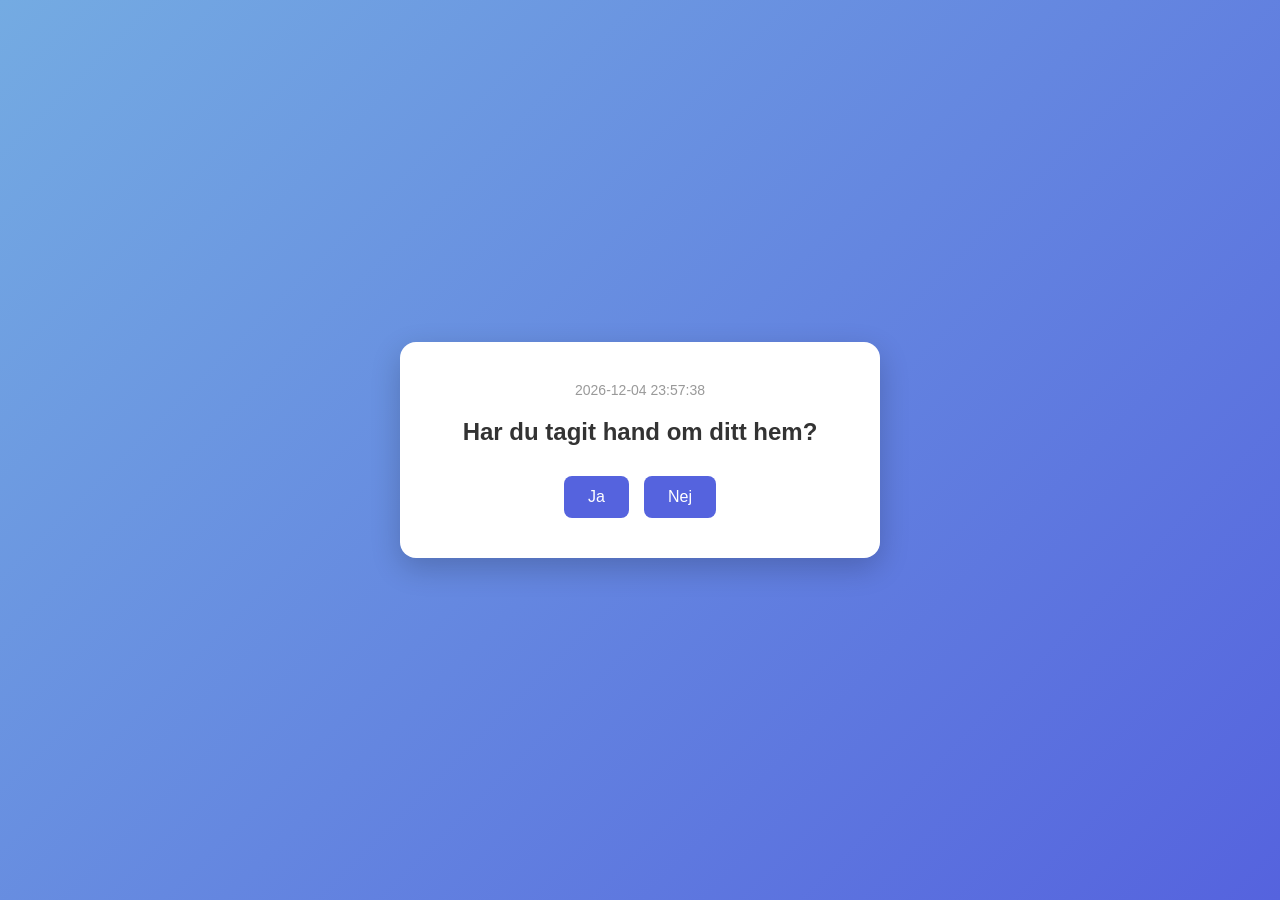
<file: index.html>
<!DOCTYPE html>
<html lang="sv">
<head>
    <meta charset="UTF-8">
    <meta name="viewport" content="width=device-width, initial-scale=1.0">
    <title>Self-check</title>
    <link rel="stylesheet" href="style.css">
    <style>
        .content {
            margin-bottom: 30px;
        }
        .content img {
            max-width: 100%;
            height: auto;
            border-radius: 8px;
        }
    </style>
</head>
<body>
    <div class="card">
        <div class="date-time" id="dateTime"></div>
        <div id="step"></div>
    </div>

    <script>
        // ─── STEG-DEFINITION ────────────────────────────────────────────────────────
        // Varje steg har:
        //   title   – rubrik (valfritt)
        //   content – fri HTML: text, bilder, vad som helst (valfritt)
        //   buttons – array av { label, next } där next är ett steg-id
        //
        // Exempel med bild:
        //   content: '<img src="bil.jpg" alt="Min bil"><p>Har du kört idag?</p>'
        // ────────────────────────────────────────────────────────────────────────────

        const steps = {
            "home": {
                title: "Har du tagit hand om ditt hem?",
                buttons: [
                    { label: "Ja",  next: "home-pos" },
                    { label: "Nej", next: "home-neg" }
                ]
            },
            "home-pos": {
                title: "Bra jobbat!",
                buttons: [
                    { label: "Bra jobbat, nu vidare!", next: "health" }
                ]
            },
            "home-neg": {
                title: "Ta hand om ditt hem, är du klar nu?",
                buttons: [
                    { label: "Japp, nu är det fixat!", next: "health" },
                    { label: "Nej, jag är lat",        next: "home-neg" }
                ]
            },
            "health": {
                title: "Har du putsat på din kropp?",
                buttons: [
                    { label: "Yes! Jag ser ut som en riktig vinnarhäst!", next: "health-pos" },
                    { label: "Nej, jag ser ut som sju svåra år.",         next: "health-neg" }
                ]
            },
            "health-pos": {
                title: "Bra jobbat, din fantastiska vinnare!",
                buttons: [
                    { label: "Rubba-dub-dub!", next: "exercise" }
                ]
            },
            "health-neg": {
                title: "Ta hand om din hälsa, är du klar nu?",
                buttons: [
                    { label: "Jag är nu ack så tvålfager", next: "health" }
                ]
            },
            "exercise": {
                title: "Har du tränat?",
                buttons: [
                    { label: "Yes! Now I fear no man!",                  next: "exercise" },
                    { label: "No! I am the personification of shame!",  next: "exercise-neg" }
                ]
            },
            "exercise-neg": {
                title: "Vad skulle Bruce Lee gjort?",
                buttons: [
                    { label: "I finally understand that the boards don't hit back", next: "exercise-pos" }
                ]
            },
            "exercise-pos": {
                title: "Kingen!",
                buttons: [
                    { label: "En vet!", next: "active" }
                ]
            },
            "active": {
                title: "Har du aktiverat dig?",
                buttons: [
                    { label: "1 kick 1 million times sensei!",                       next: "active-pos" },
                    { label: "I have offended me, and I have offended my family!",  next: "active-neg" }
                ]
            },
            "active-pos": {
                title: "OM JA",
                buttons: [
                    { label: "Tillbaka", next: "active" }
                ]
            },
            "active-neg": {
                title: "OM NEJ",
                buttons: [
                    { label: "Tillbaka", next: "active" }
                ]
            }
        };

        // ─── ROUTER ─────────────────────────────────────────────────────────────────

        function navigate(stepId) {
            if (window.location.hash.slice(1) === stepId) {
                render(); // redan på detta steg, re-rendera utan hashchange
            } else {
                window.location.hash = stepId;
            }
        }

        function render() {
            const id   = window.location.hash.slice(1) || "home";
            const step = steps[id];

            if (!step) {
                document.getElementById("step").innerHTML =
                    `<p>Okänt steg: <code>${id}</code></p>`;
                return;
            }

            let html = "";
            if (step.title)   html += `<h1>${step.title}</h1>`;
            if (step.content)  html += `<div class="content">${step.content}</div>`;

            html += '<div class="buttons">';
            for (const btn of step.buttons) {
                html += `<button onclick="navigate('${btn.next}')">${btn.label}</button>`;
            }
            html += "</div>";

            document.getElementById("step").innerHTML = html;
        }

        document.getElementById("dateTime").innerText =
            new Date().toLocaleString("sv-SE");

        window.addEventListener("hashchange", render);
        render();
    </script>
</body>
</html>
</file>
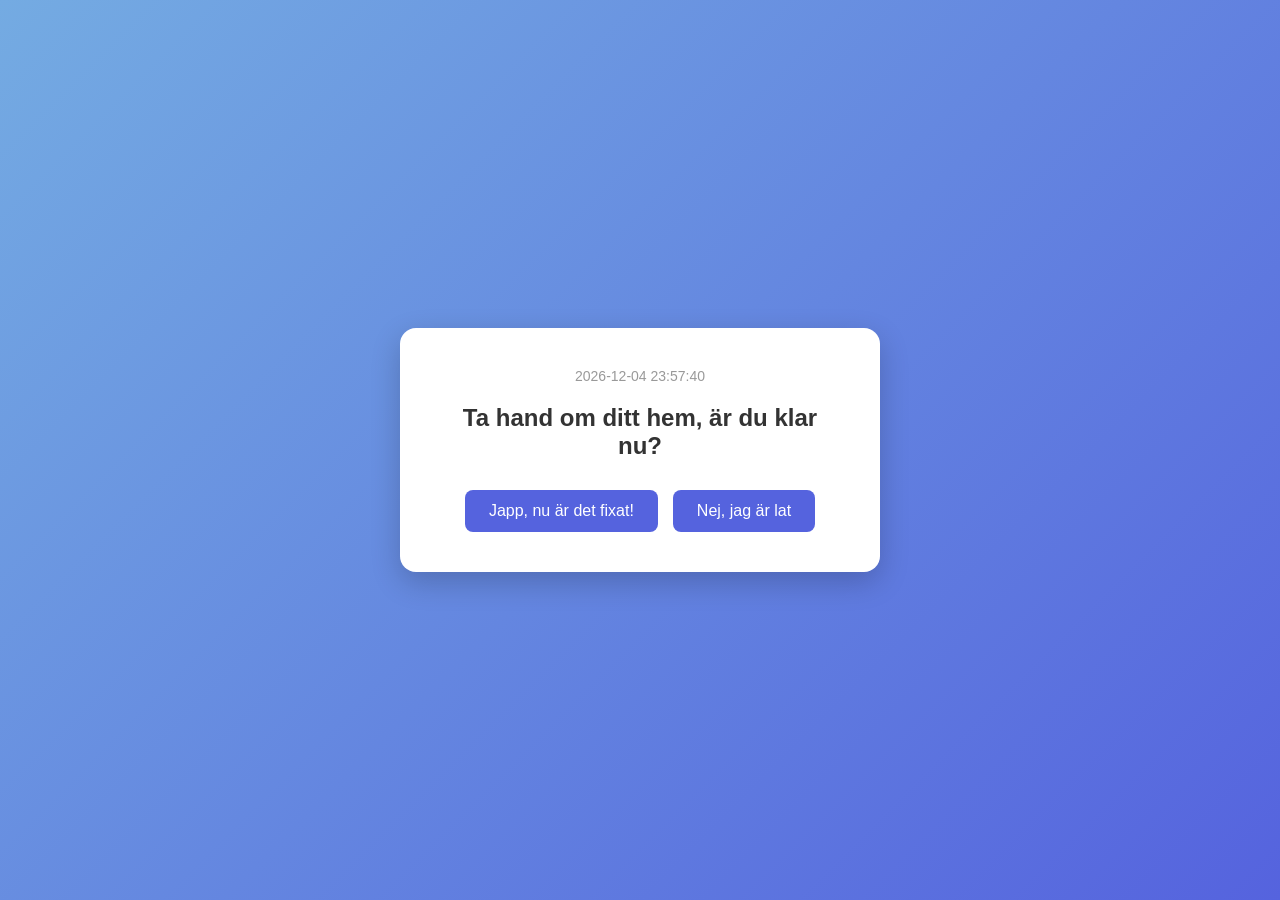
<file: 1home_neg.html>
<!DOCTYPE html>
<html lang="sv">
<head>
    <meta charset="UTF-8">
    <meta name="viewport" content="width=device-width, initial-scale=1.0">
    <title>Hemvård - Nej</title>
    <link rel="stylesheet" href="style.css">
</head>
<body>
    <div class="card">
        <div class="date-time" id="dateTime"></div>
        <div class="question">Ta hand om ditt hem, är du klar nu?</div>
        <div class="buttons">
            <button onclick="window.location.href='2health.html'">Japp, nu är det fixat!</button>
            <button onclick="window.location.reload()">Nej, jag är lat</button>
        </div>
    </div>

    <script>
        document.getElementById('dateTime').innerText = new Date().toLocaleString('sv-SE');
    </script>
</body>
</html>
</file>
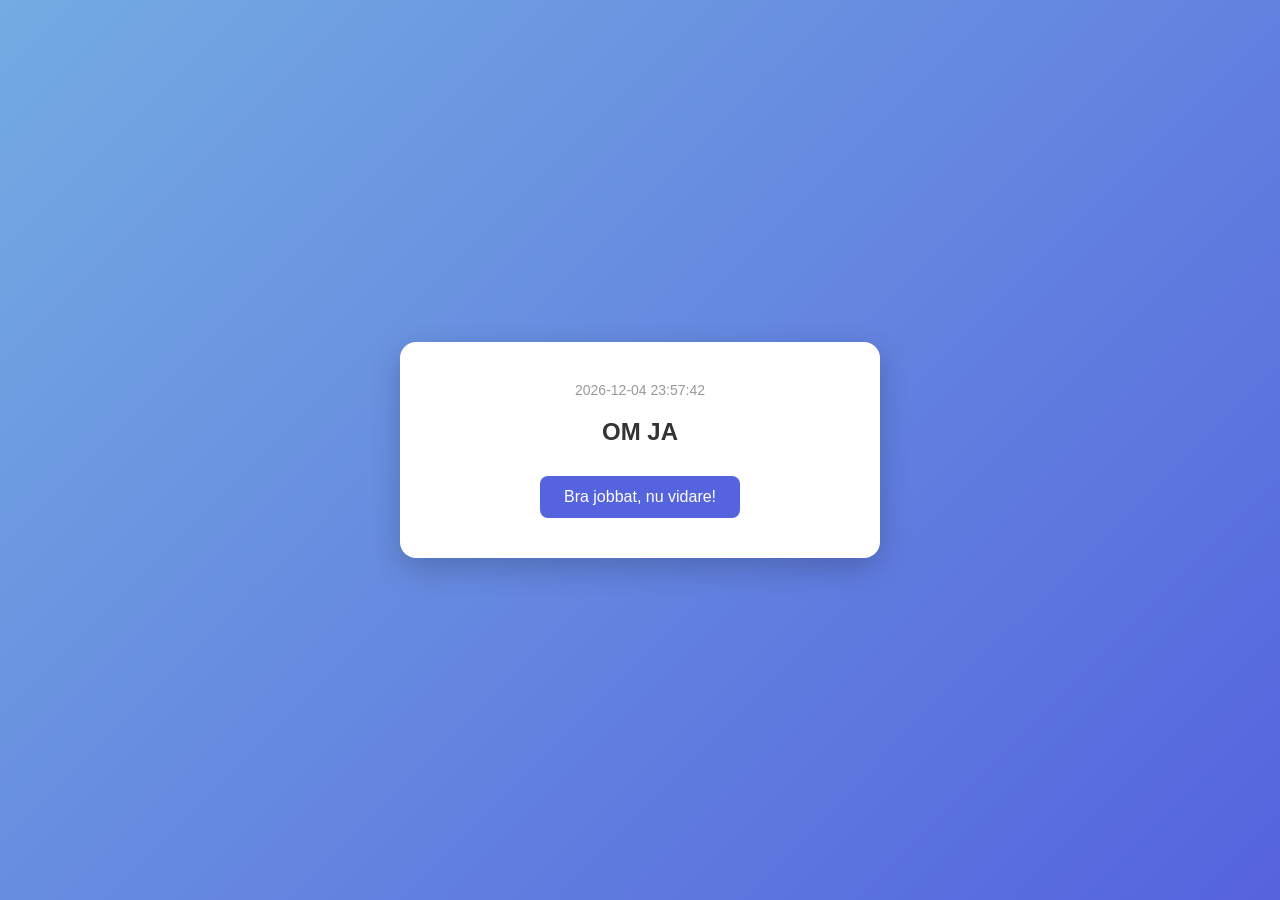
<file: 1home_pos.html>
<!DOCTYPE html>
<html lang="sv">
<head>
    <meta charset="UTF-8">
    <meta name="viewport" content="width=device-width, initial-scale=1.0">
    <title>Hemvård - Ja</title>
    <link rel="stylesheet" href="style.css">
</head>
<body>
    <div class="card">
        <div class="date-time" id="dateTime"></div>
        <div class="question">OM JA</div>
        <div class="buttons">
            <button onclick="window.location.href='2health.html'">Bra jobbat, nu vidare!</button>
        </div>
    </div>

    <script>
        document.getElementById('dateTime').innerText = new Date().toLocaleString('sv-SE');
    </script>
</body>
</html>
</file>
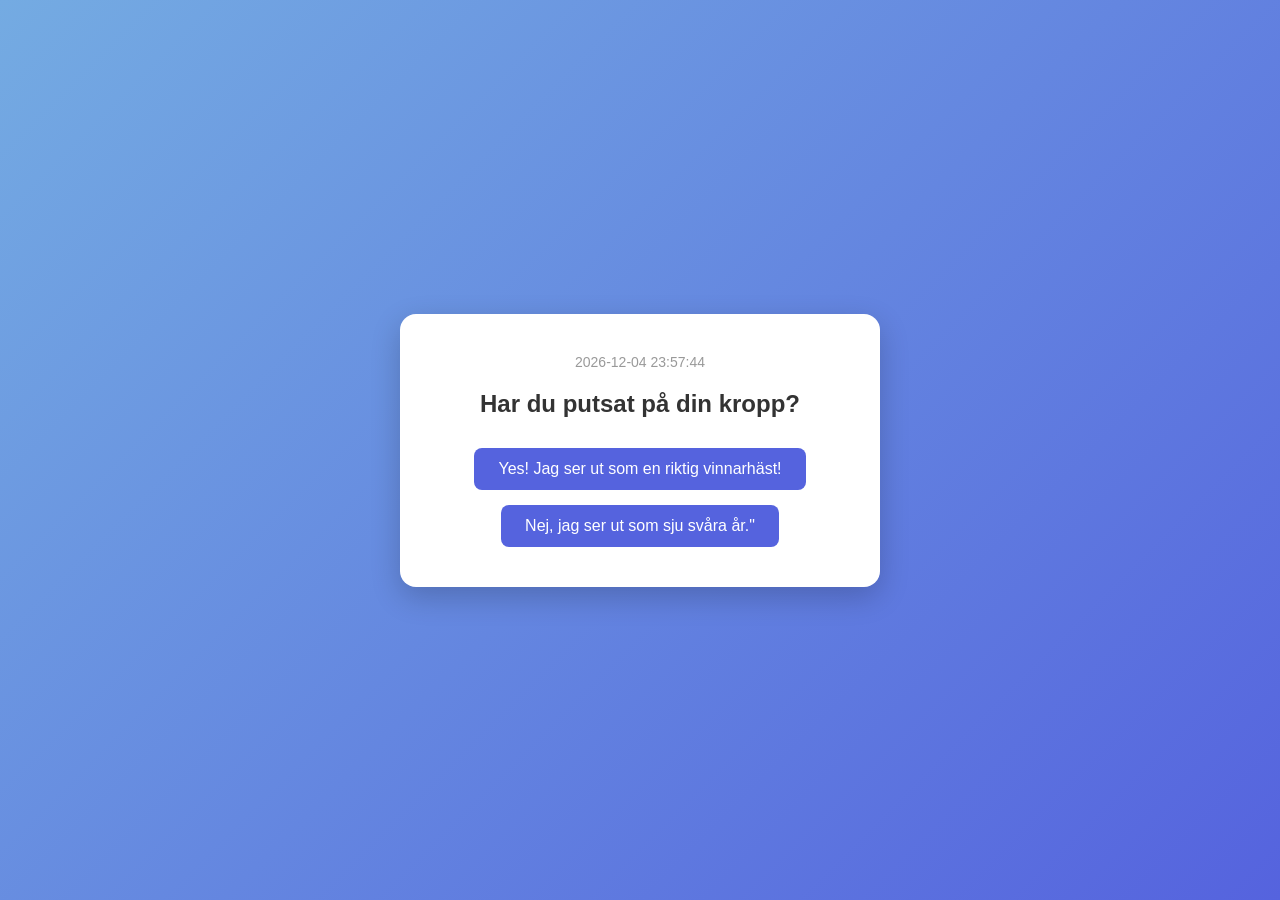
<file: 2health.html>
<!DOCTYPE html>
<html lang="sv">
<head>
    <meta charset="UTF-8">
    <meta name="viewport" content="width=device-width, initial-scale=1.0">
    <title>Hälsa</title>
    <link rel="stylesheet" href="style.css">
</head>
<body>
    <div class="card">
        <div class="date-time" id="dateTime"></div>
        <div class="question">Har du putsat på din kropp?</div>
        <div class="buttons">
            <button onclick="window.location.href='2health_pos.html'">Yes! Jag ser ut som en riktig vinnarhäst!</button>
            <button onclick="window.location.href='2health_neg.html'">Nej, jag ser ut som sju svåra år." </button>
        </div>
    </div>

    <script>
        document.getElementById('dateTime').innerText = new Date().toLocaleString('sv-SE');
    </script>
</body>
</html>
</file>
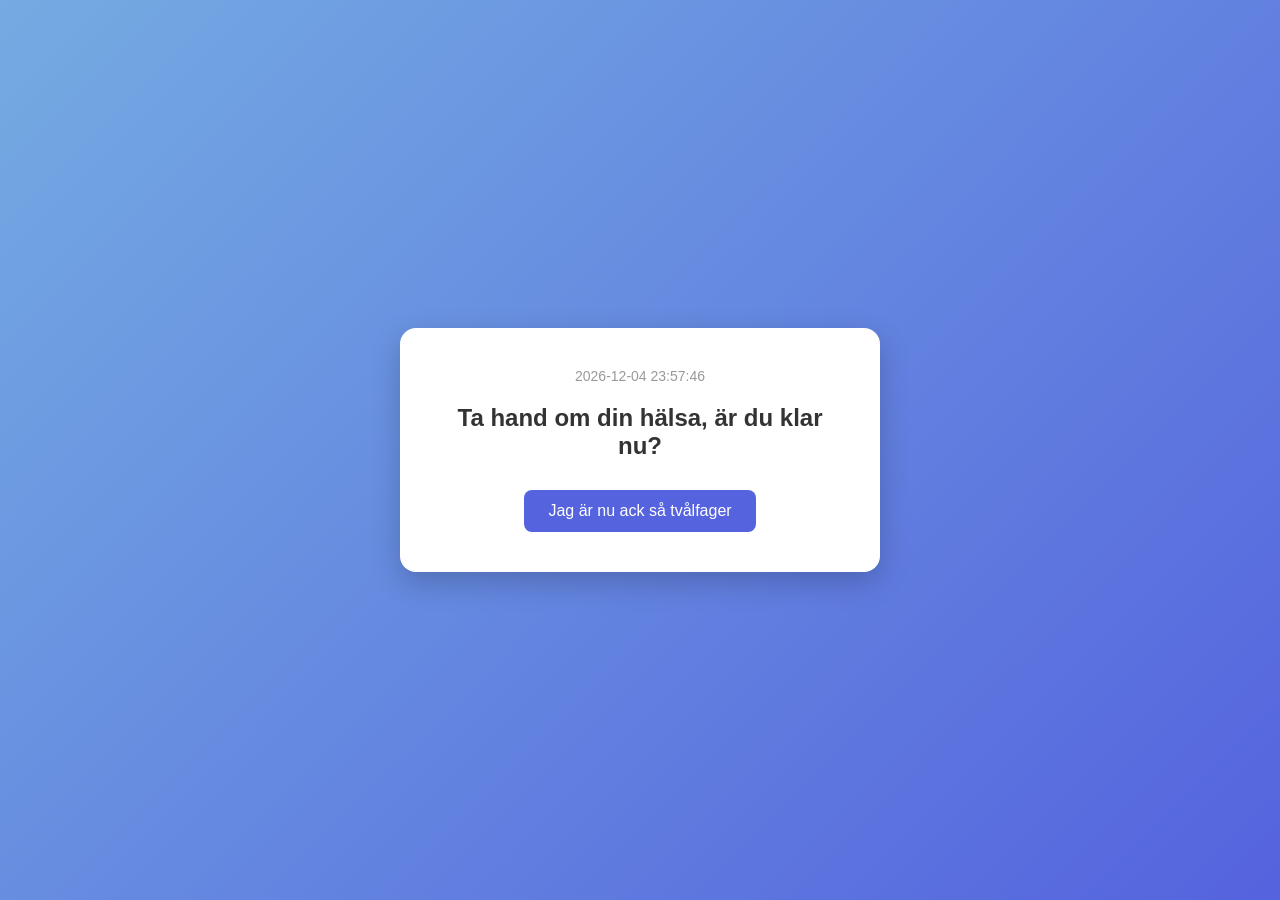
<file: 2health_neg.html>
<!DOCTYPE html>
<html lang="sv">
<head>
    <meta charset="UTF-8">
    <meta name="viewport" content="width=device-width, initial-scale=1.0">
    <title>Hälsa - Nej</title>
    <link rel="stylesheet" href="style.css">
</head>
<body>
    <div class="card">
        <div class="date-time" id="dateTime"></div>
        <div class="question">Ta hand om din hälsa, är du klar nu?</div>
        <div class="buttons">
            <button onclick="window.location.href='2health.html'">Jag är nu ack så tvålfager</button>
        </div>
    </div>

    <script>
        document.getElementById('dateTime').innerText = new Date().toLocaleString('sv-SE');
    </script>
</body>
</html>
</file>
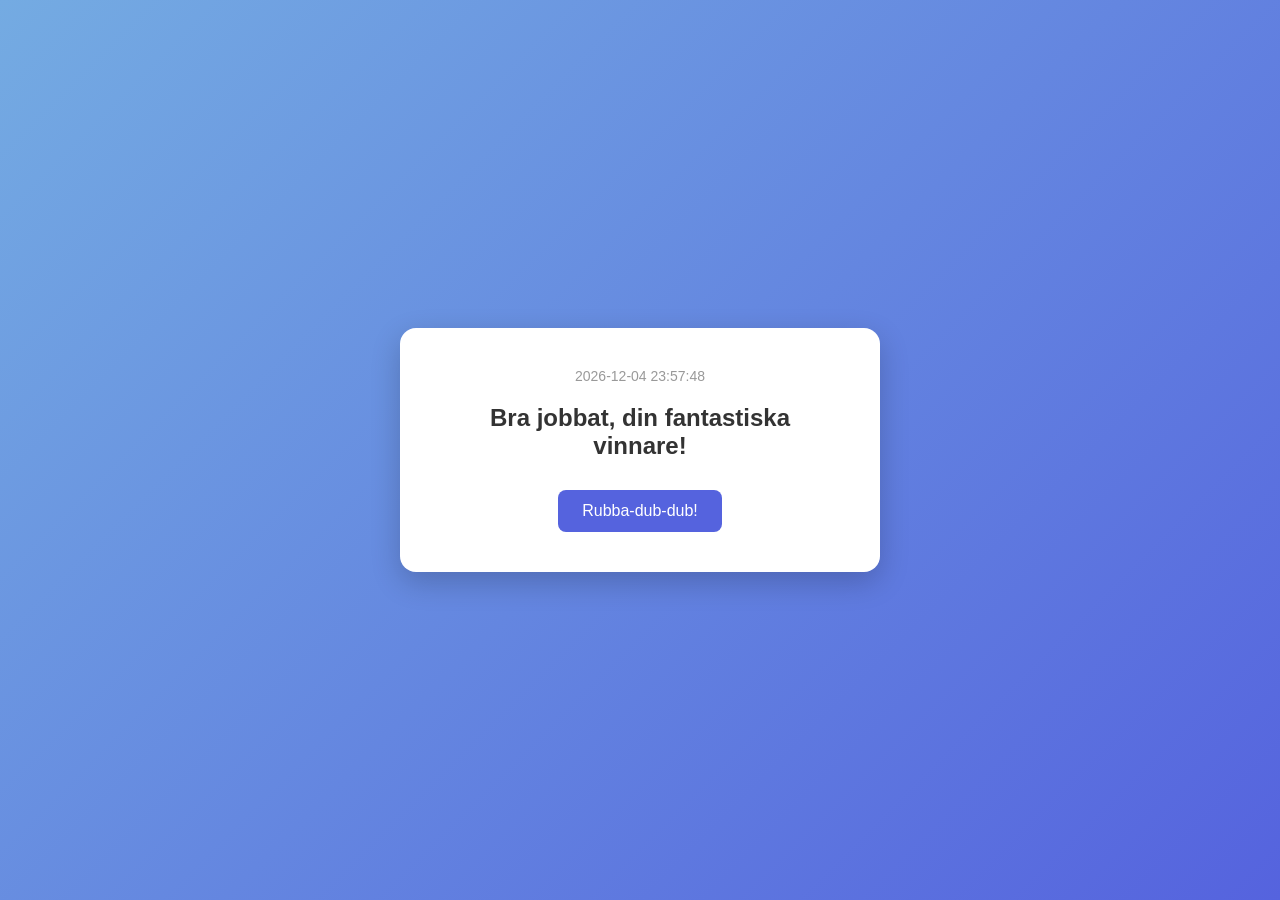
<file: 2health_pos.html>
<!DOCTYPE html>
<html lang="sv">
<head>
    <meta charset="UTF-8">
    <meta name="viewport" content="width=device-width, initial-scale=1.0">
    <title>Hälsa - Ja</title>
    <link rel="stylesheet" href="style.css">
</head>
<body>
    <div class="card">
        <div class="date-time" id="dateTime"></div>
        <div class="question">Bra jobbat, din fantastiska vinnare!</div>
        <div class="buttons">
            <button onclick="window.location.href='3exercise.html'">Rubba-dub-dub!</button>
        </div>
    </div>

    <script>
        document.getElementById('dateTime').innerText = new Date().toLocaleString('sv-SE');
    </script>
</body>
</html>
</file>
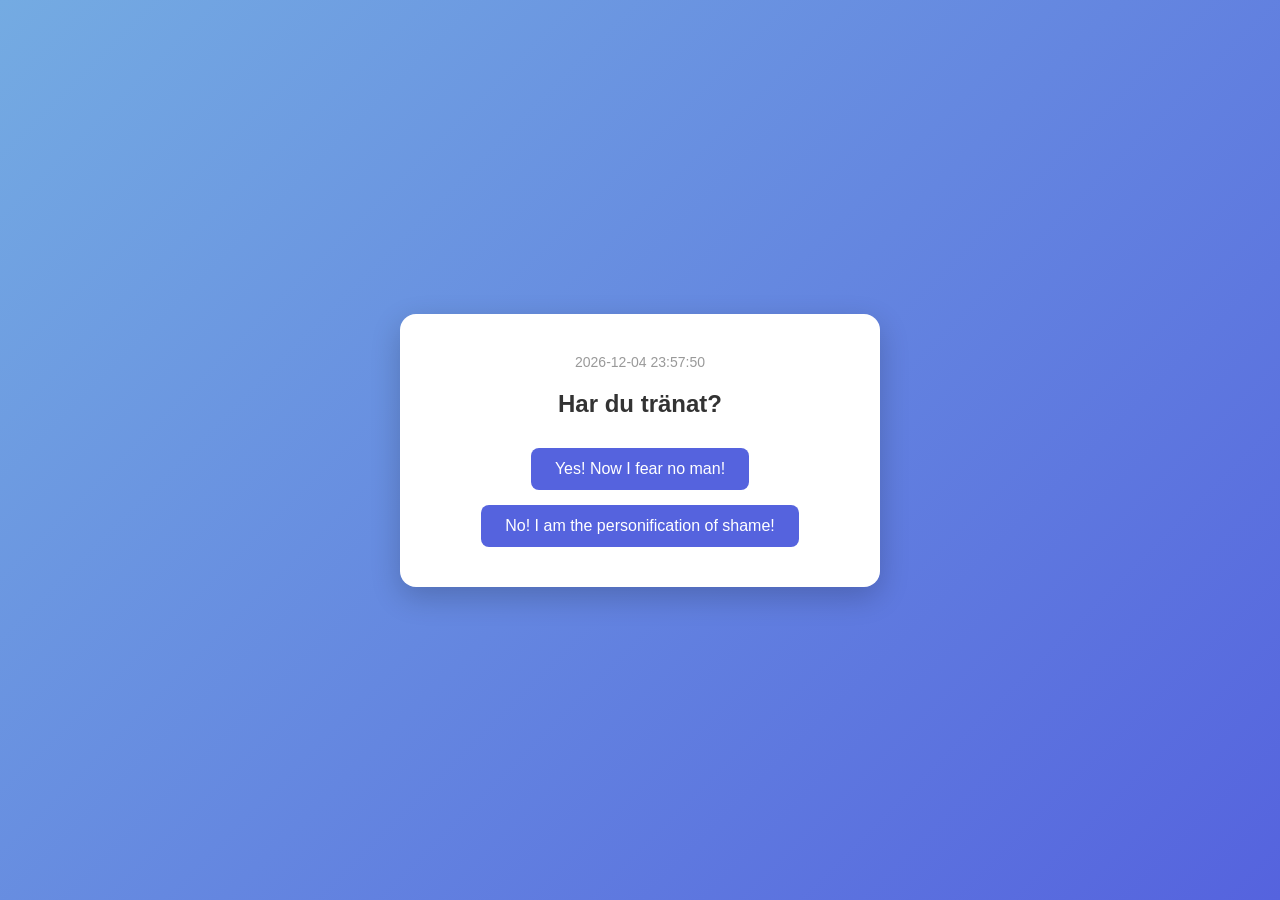
<file: 3exercise.html>
<!DOCTYPE html>
<html lang="sv">
<head>
    <meta charset="UTF-8">
    <meta name="viewport" content="width=device-width, initial-scale=1.0">
    <title>Träning</title>
    <link rel="stylesheet" href="style.css">
</head>
<body>
    <div class="card">
        <div class="date-time" id="dateTime"></div>
        <div class="question">Har du tränat?</div>
        <div class="buttons">
            <button onclick="window.location.href='3exercise_pos.html'">Yes! Now I fear no man!</button>
            <button onclick="window.location.href='3exercise_neg.html'">No! I am the personification of shame!</button>
        </div>
    </div>

    <script>
        document.getElementById('dateTime').innerText = new Date().toLocaleString('sv-SE');
    </script>
</body>
</html>
</file>
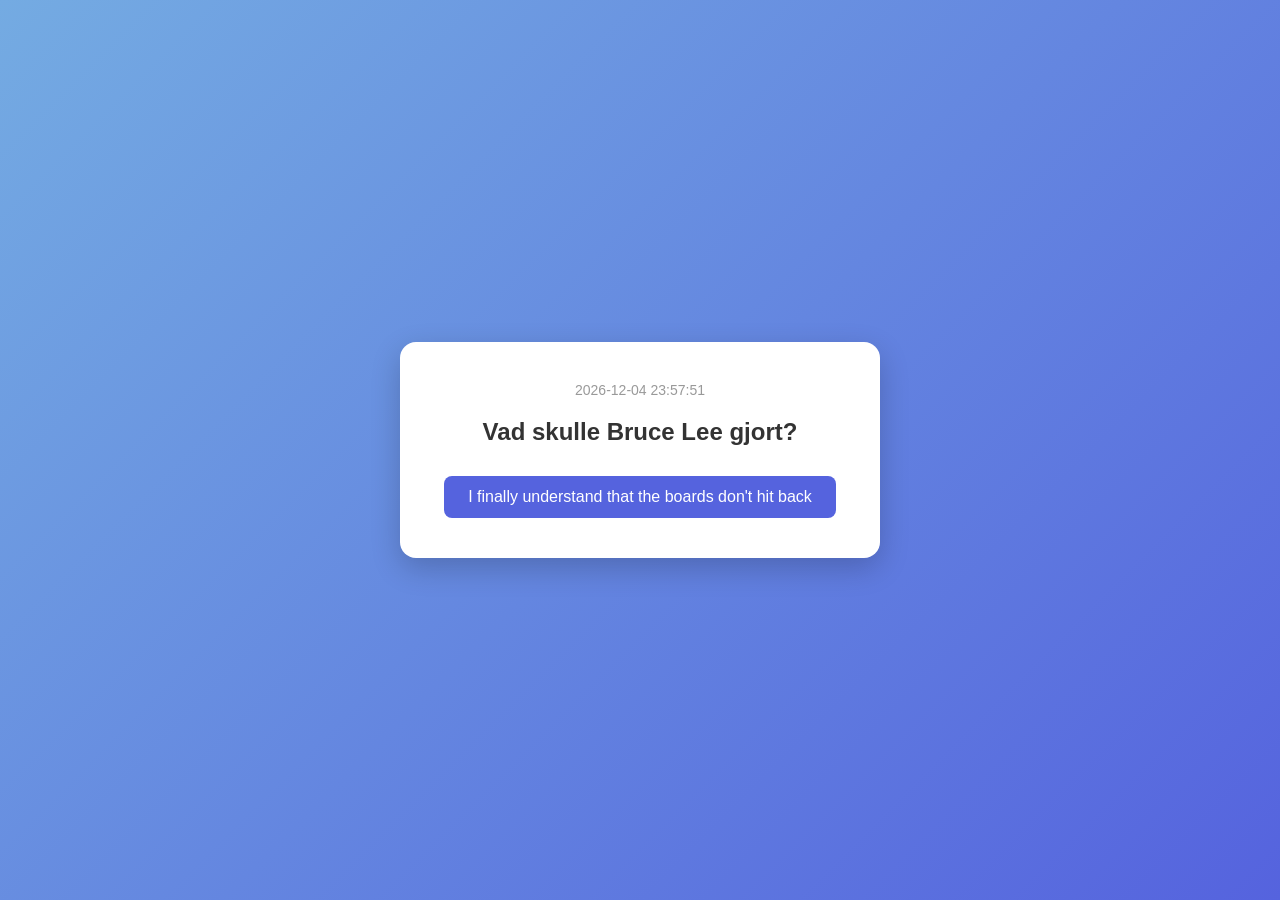
<file: 3exercise_neg.html>
<!DOCTYPE html>
<html lang="sv">
<head>
    <meta charset="UTF-8">
    <meta name="viewport" content="width=device-width, initial-scale=1.0">
    <title>Träning - Nej</title>
    <link rel="stylesheet" href="style.css">
</head>
<body>
    <div class="card">
        <div class="date-time" id="dateTime"></div>
        <div class="question">Vad skulle Bruce Lee gjort?</div>
        <div class="buttons">
            <button onclick="window.location.href='3exercise_pos.html'">I finally understand that the boards don't hit back</button>
        </div>
    </div>

    <script>
        document.getElementById('dateTime').innerText = new Date().toLocaleString('sv-SE');
    </script>
</body>
</html>
</file>
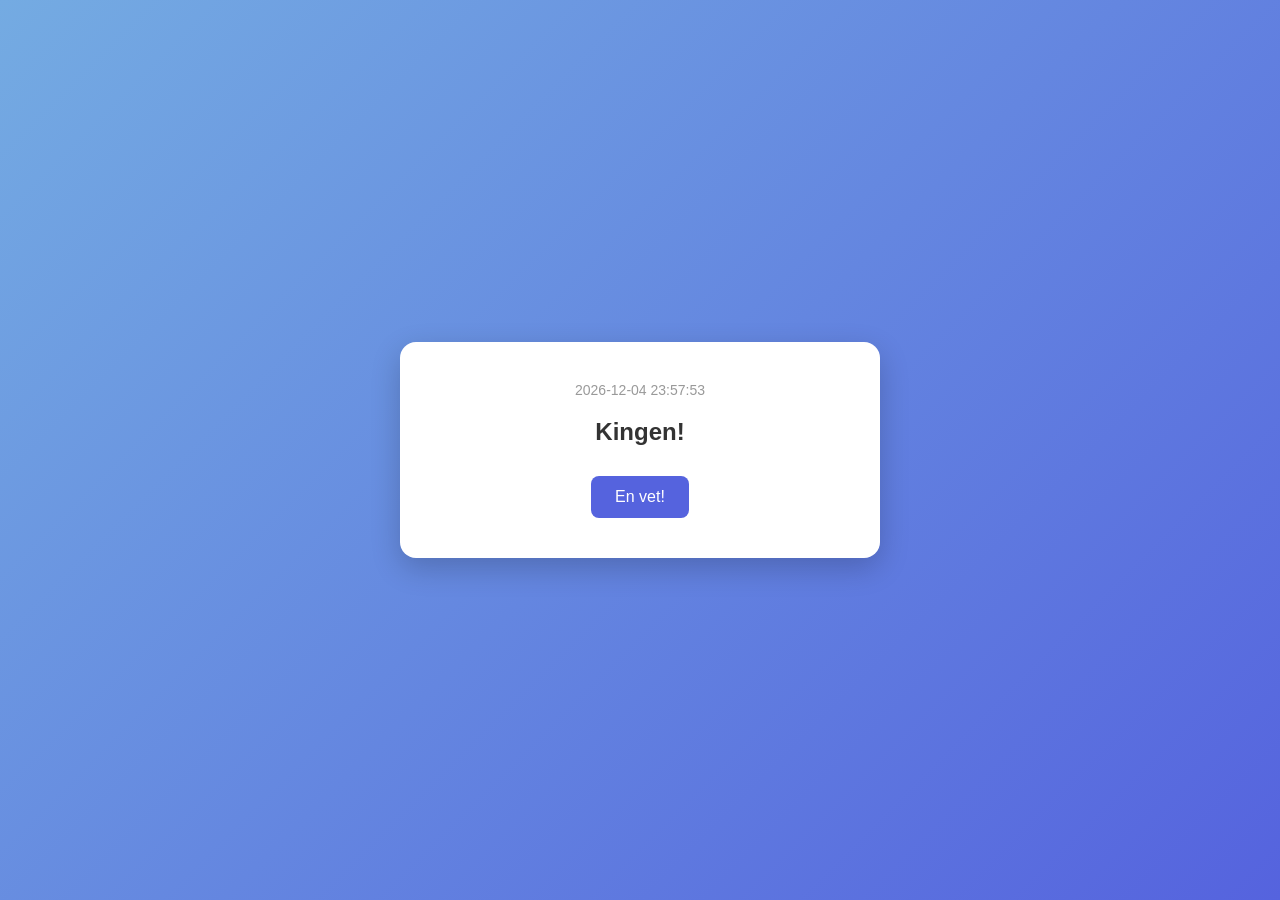
<file: 3exercise_pos.html>
<!DOCTYPE html>
<html lang="sv">
<head>
    <meta charset="UTF-8">
    <meta name="viewport" content="width=device-width, initial-scale=1.0">
    <title>Träning</title>
    <link rel="stylesheet" href="style.css">
</head>
<body>
    <div class="card">
        <div class="date-time" id="dateTime"></div>
        <div class="question">Kingen!</div>
        <div class="buttons">
            <button onclick="window.location.href='4active.html'">En vet!</button>
        </div>
    </div>

    <script>
        document.getElementById('dateTime').innerText = new Date().toLocaleString('sv-SE');
    </script>
</body>
</html>
</file>
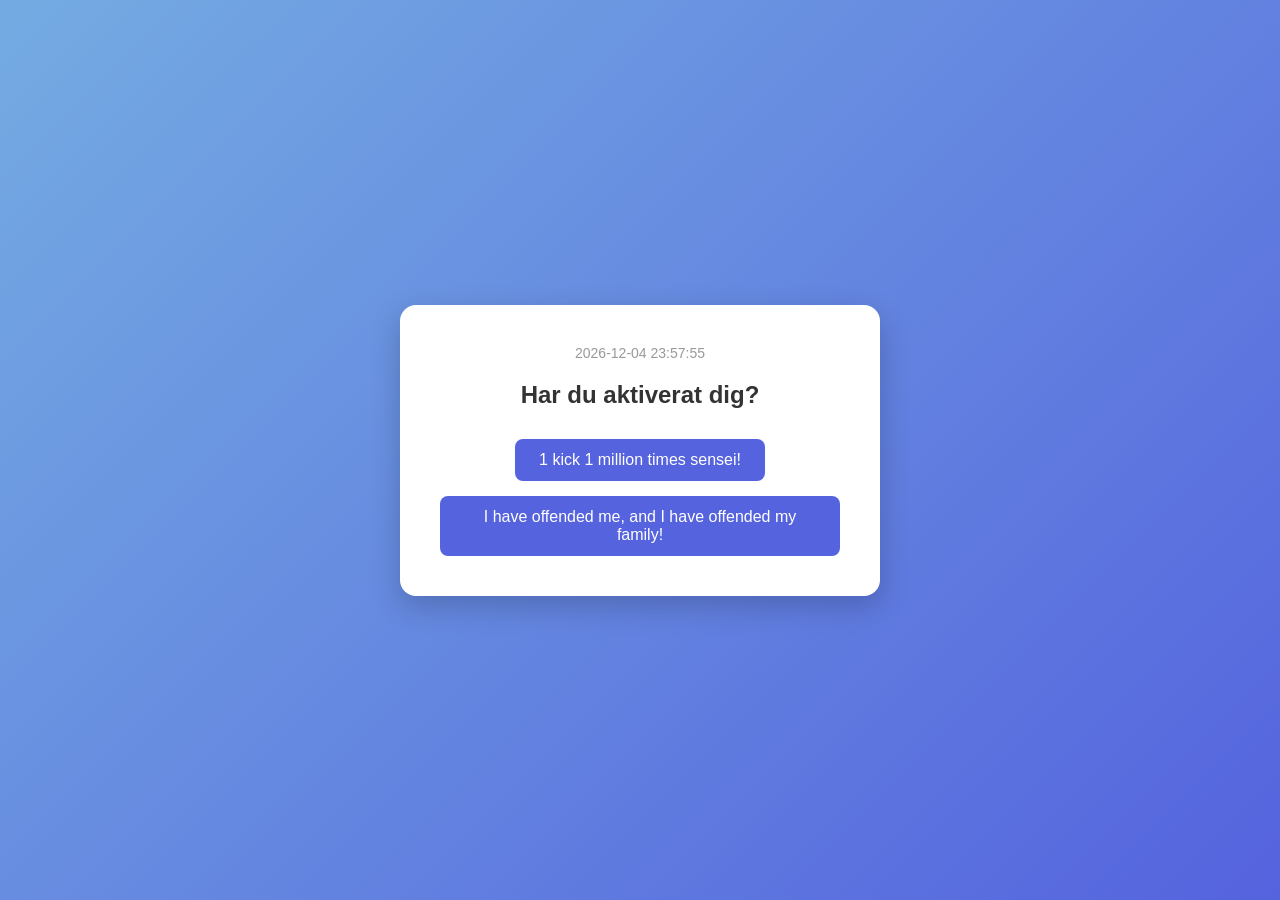
<file: 4active.html>
<!DOCTYPE html>
<html lang="sv">
<head>
    <meta charset="UTF-8">
    <meta name="viewport" content="width=device-width, initial-scale=1.0">
    <title>Aktivitet</title>
    <link rel="stylesheet" href="style.css">
</head>
<body>
    <div class="card">
        <div class="date-time" id="dateTime"></div>
        <div class="question">Har du aktiverat dig?</div>
        <div class="buttons">
            <button onclick="window.location.href='4active_pos.html'">1 kick 1 million times sensei!</button>
            <button onclick="window.location.href='4active_neg.html'">I have offended me, and I have offended my family!</button>
        </div>
    </div>

    <script>
        document.getElementById('dateTime').innerText = new Date().toLocaleString('sv-SE');
    </script>
</body>
</html>
</file>
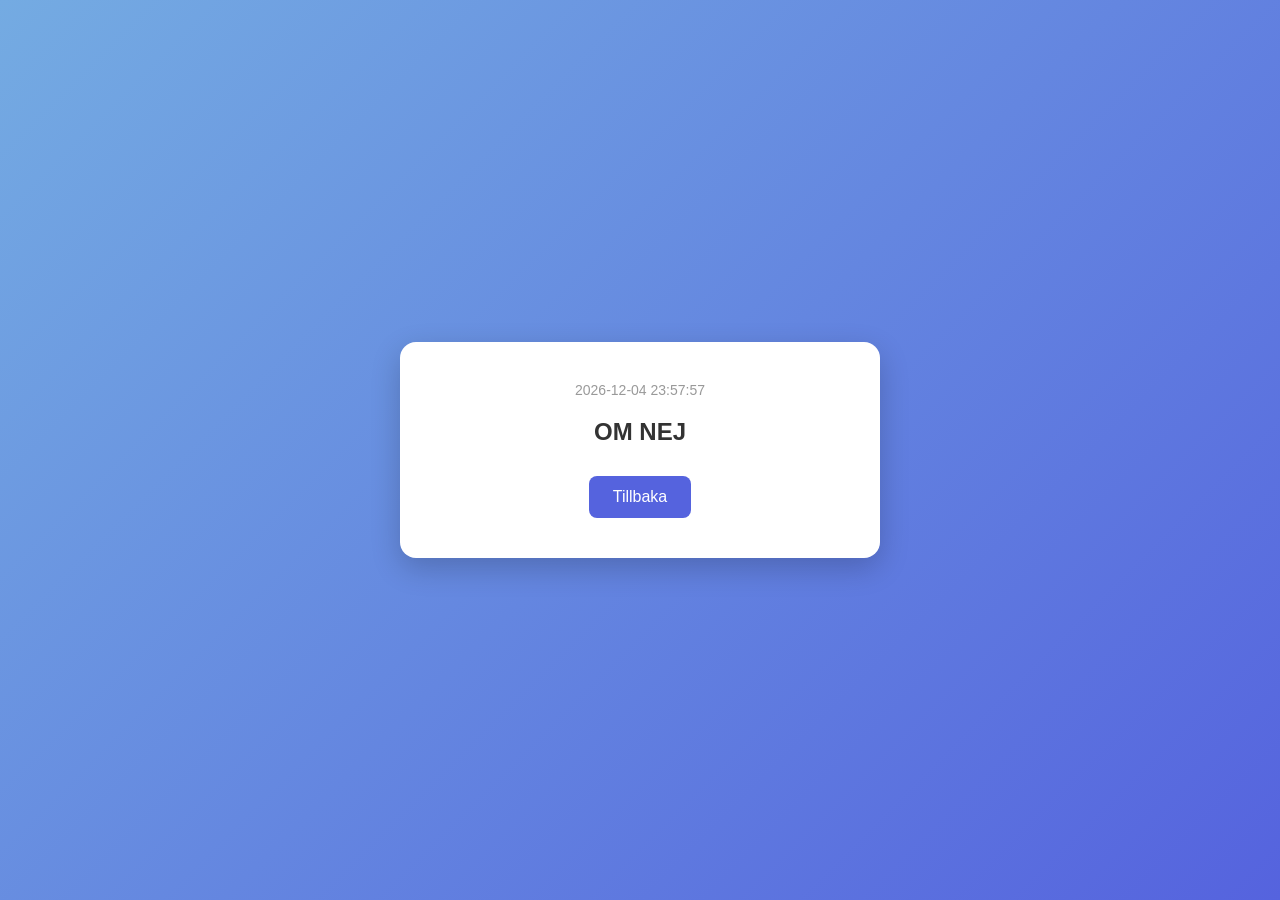
<file: 4active_neg.html>
<!DOCTYPE html>
<html lang="sv">
<head>
    <meta charset="UTF-8">
    <meta name="viewport" content="width=device-width, initial-scale=1.0">
    <title>Aktivitet - Nej</title>
    <link rel="stylesheet" href="style.css">
</head>
<body>
    <div class="card">
        <div class="date-time" id="dateTime"></div>
        <div class="question">OM NEJ</div>
        <div class="buttons">
            <button onclick="window.location.href='4active.html'">Tillbaka</button>
        </div>
    </div>

    <script>
        document.getElementById('dateTime').innerText = new Date().toLocaleString('sv-SE');
    </script>
</body>
</html>
</file>
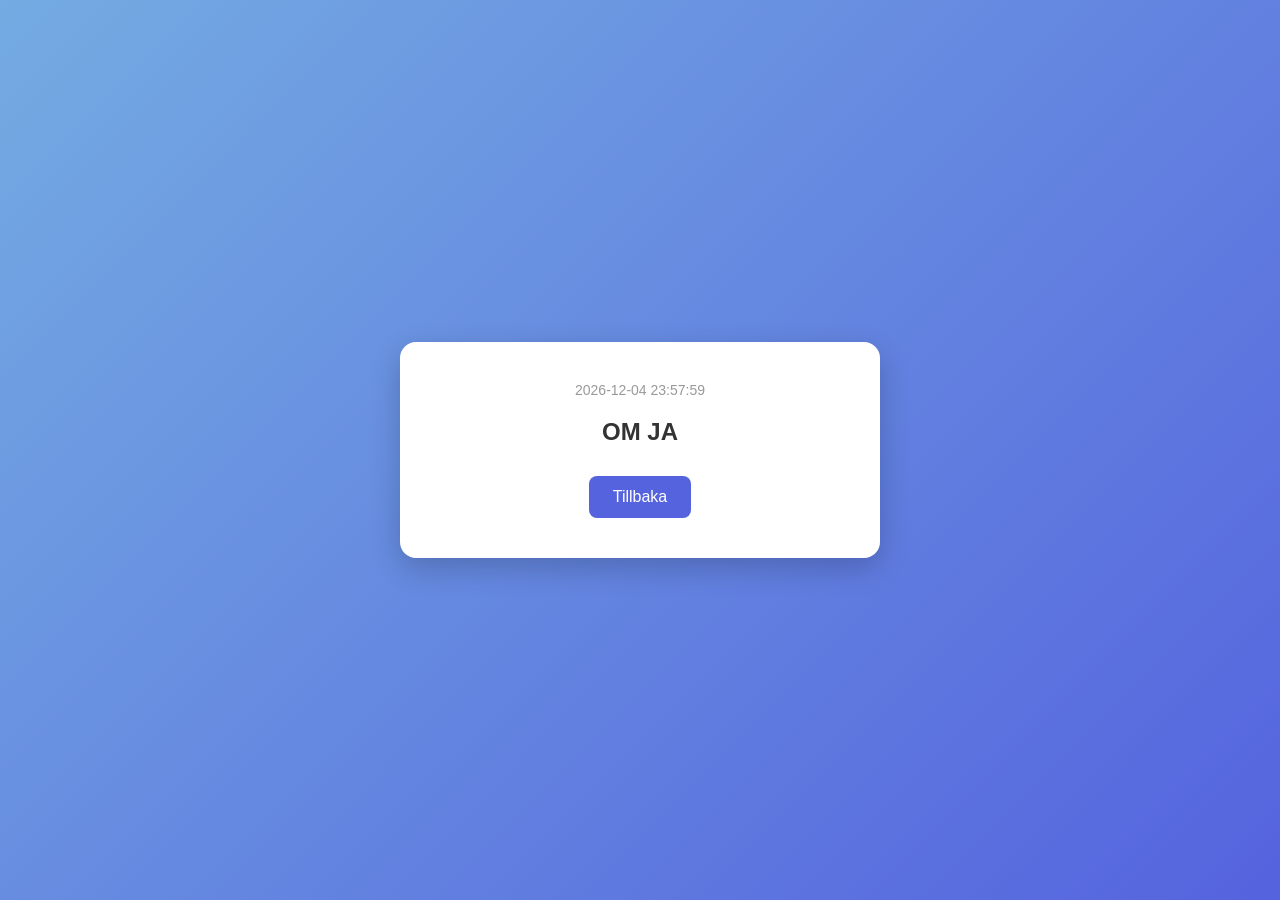
<file: 4active_pos.html>
<!DOCTYPE html>
<html lang="sv">
<head>
    <meta charset="UTF-8">
    <meta name="viewport" content="width=device-width, initial-scale=1.0">
    <title>Aktivitet - Ja</title>
    <link rel="stylesheet" href="style.css">
</head>
<body>
    <div class="card">
        <div class="date-time" id="dateTime"></div>
        <div class="question">OM JA</div>
        <div class="buttons">
            <button onclick="window.location.href='4active.html'">Tillbaka</button>
        </div>
    </div>

    <script>
        document.getElementById('dateTime').innerText = new Date().toLocaleString('sv-SE');
    </script>
</body>
</html>
</file>
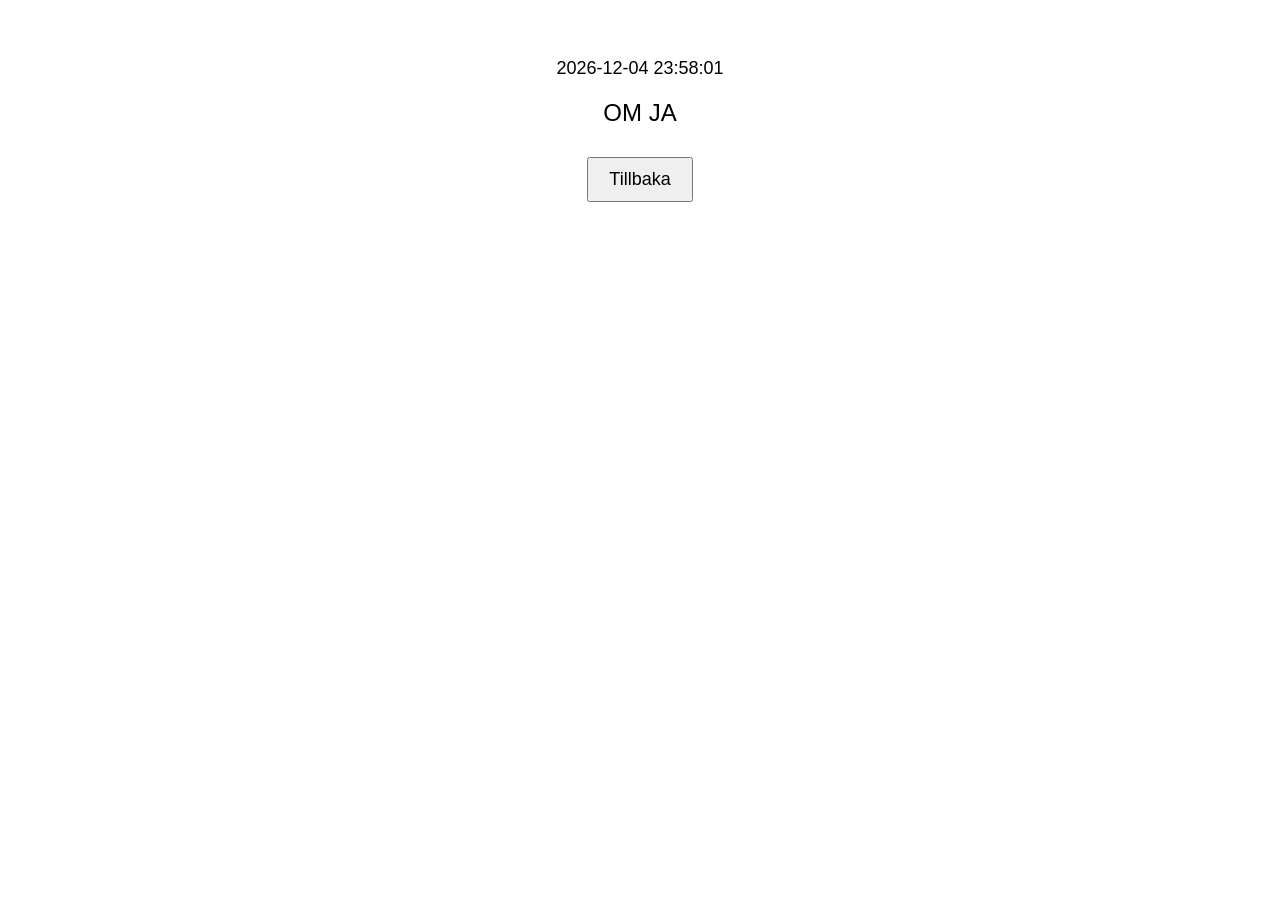
<file: ja.html>
<!DOCTYPE html>
<html lang="sv">
<head>
    <meta charset="UTF-8">
    <meta name="viewport" content="width=device-width, initial-scale=1.0">
    <title>Hemvård - Ja</title>
    <style>
        body {
            background-color: white;
            font-family: Arial, sans-serif;
            text-align: center;
            padding: 50px;
        }
        .date-time {
            margin-bottom: 20px;
            font-size: 18px;
        }
        .question {
            font-size: 24px;
            margin-bottom: 30px;
        }
        .buttons {
            display: flex;
            justify-content: center;
            gap: 20px;
        }
        button {
            padding: 10px 20px;
            font-size: 18px;
            cursor: pointer;
        }
    </style>
</head>
<body>
    <div class="date-time" id="dateTime"></div>
    <div class="question">OM JA</div>
    <div class="buttons">
        <button onclick="window.location.href='index.html'">Tillbaka</button>
    </div>

    <script>
        document.getElementById('dateTime').innerText = new Date().toLocaleString('sv-SE');
    </script>
</body>
</html>
</file>
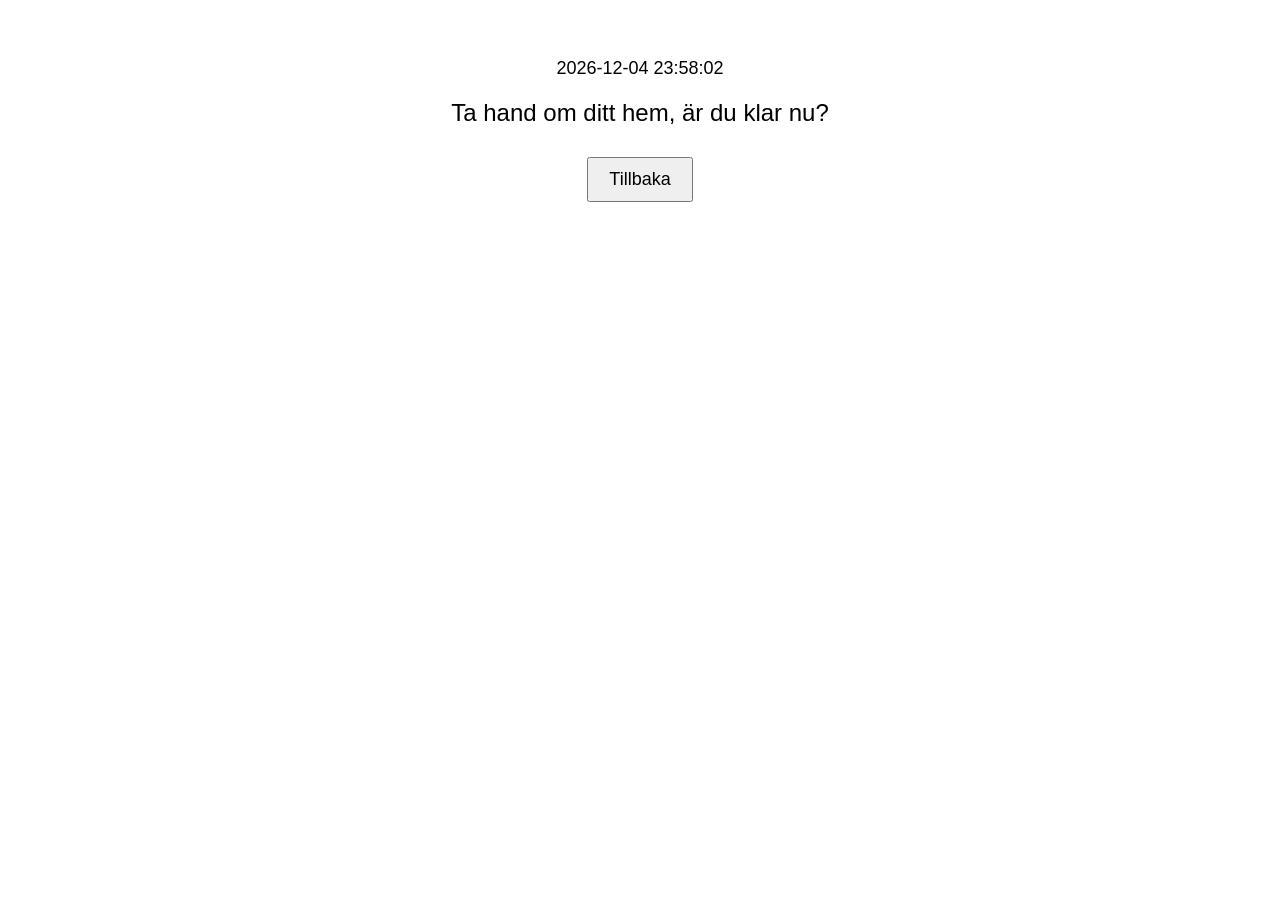
<file: nej.html>
<!DOCTYPE html>
<html lang="sv">
<head>
    <meta charset="UTF-8">
    <meta name="viewport" content="width=device-width, initial-scale=1.0">
    <title>Hemvård - Nej</title>
    <style>
        body {
            background-color: white;
            font-family: Arial, sans-serif;
            text-align: center;
            padding: 50px;
        }
        .date-time {
            margin-bottom: 20px;
            font-size: 18px;
        }
        .question {
            font-size: 24px;
            margin-bottom: 30px;
        }
        .buttons {
            display: flex;
            justify-content: center;
            gap: 20px;
        }
        button {
            padding: 10px 20px;
            font-size: 18px;
            cursor: pointer;
        }
    </style>
</head>
<body>
    <div class="date-time" id="dateTime"></div>
    <div class="question">Ta hand om ditt hem, är du klar nu?</div>
    <div class="buttons">
        <button onclick="window.location.href='index.html'">Tillbaka</button>
    </div>

    <script>
        document.getElementById('dateTime').innerText = new Date().toLocaleString('sv-SE');
    </script>
</body>
</html>
</file>
<file: style.css>
* {
    box-sizing: border-box;
}

body {
    margin: 0;
    min-height: 100vh;
    display: flex;
    align-items: center;
    justify-content: center;
    font-family: 'Segoe UI', Arial, sans-serif;
    background: linear-gradient(135deg, #74ABE2, #5563DE);
    padding: 20px;
}

.card {
    background: #ffffff;
    border-radius: 16px;
    box-shadow: 0 10px 30px rgba(0, 0, 0, 0.2);
    padding: 40px;
    max-width: 480px;
    width: 100%;
    text-align: center;
}

.date-time {
    font-size: 14px;
    color: #999;
    margin-bottom: 20px;
}

.question,
h1 {
    font-size: 24px;
    font-weight: 600;
    color: #333;
    margin: 0 0 30px;
}

.buttons {
    display: flex;
    flex-wrap: wrap;
    justify-content: center;
    gap: 15px;
}

button {
    padding: 12px 24px;
    font-size: 16px;
    font-weight: 500;
    border: none;
    border-radius: 8px;
    background: #5563DE;
    color: #ffffff;
    cursor: pointer;
    transition: background-color 0.2s ease, transform 0.1s ease;
}

button:hover {
    background: #4350c4;
    transform: translateY(-2px);
}

button:active {
    transform: translateY(0);
}
</file>
